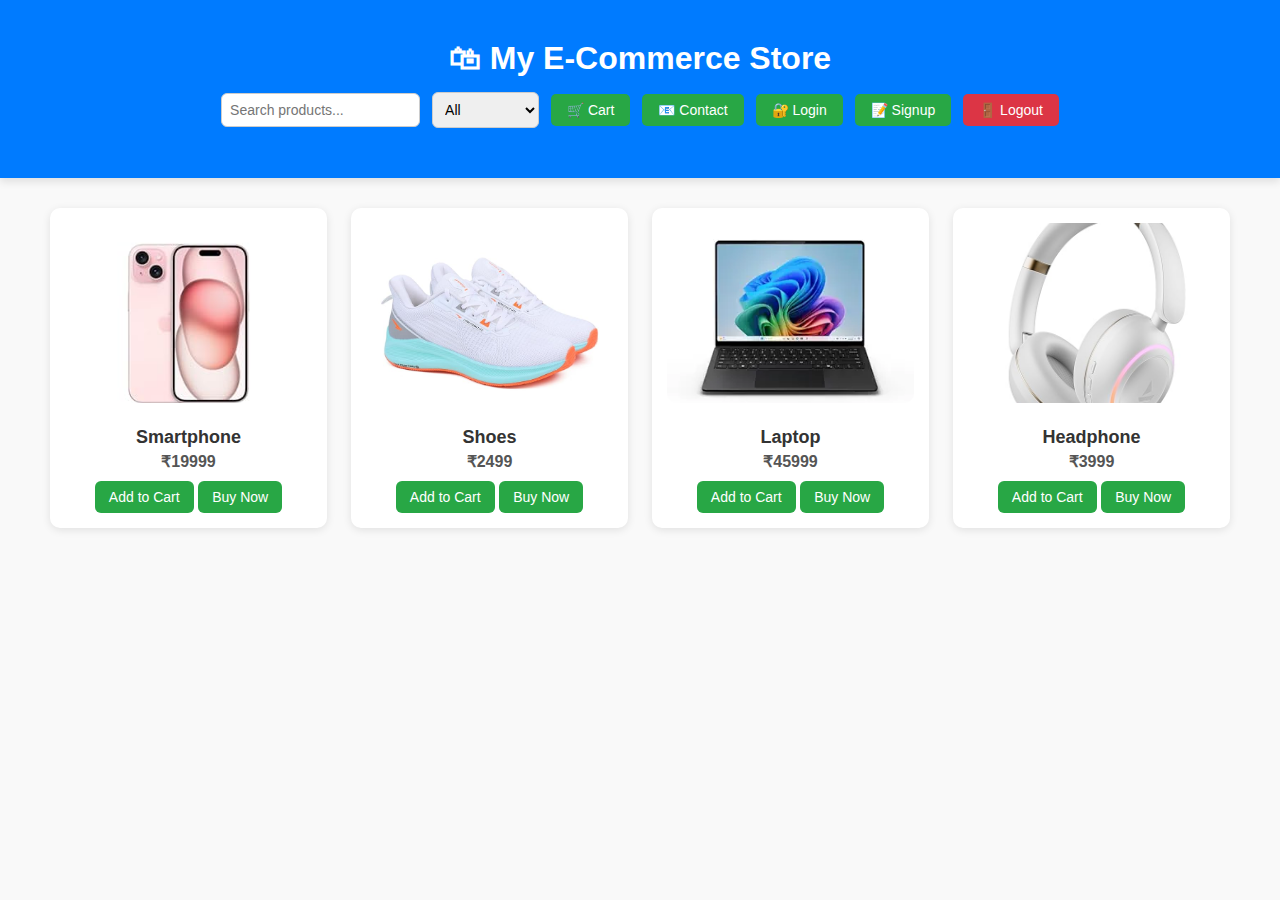
<file: index.html>
<!DOCTYPE html>
<html lang="en">
<head>
  <meta charset="UTF-8" />
  <meta name="viewport" content="width=device-width, initial-scale=1.0"/>
  <title>My E-Commerce Store</title>
  <link rel="stylesheet" href="style.css"/>
</head>
<body>

  <!-- HEADER -->
  <header class="main-header">
    <div class="container">
      <h1>🛍 My E-Commerce Store</h1>
      <p id="welcome-msg"></p>
      <nav class="nav-bar">
        <input type="text" id="search" placeholder="Search products..." />
        <select id="category-filter">
          <option value="all">All</option>
          <option value="Electronics">Electronics</option>
          <option value="Fashion">Fashion</option>
        </select>
        <a href="cart.html" class="btn">🛒 Cart</a>
        <a href="contact.html" class="btn">📧 Contact</a>
        <a href="login.html" class="btn">🔐 Login</a>
        <a href="signup.html" class="btn">📝 Signup</a>
        <button id="logout-btn" class="btn danger">🚪 Logout</button>
      </nav>
    </div>
  </header>

  <!-- MAIN CONTENT -->
  <main class="product-section container">
    <div id="product-list" class="product-grid"></div>
  </main>

  <script src="script.js"></script>
</body>
</html>
</file>
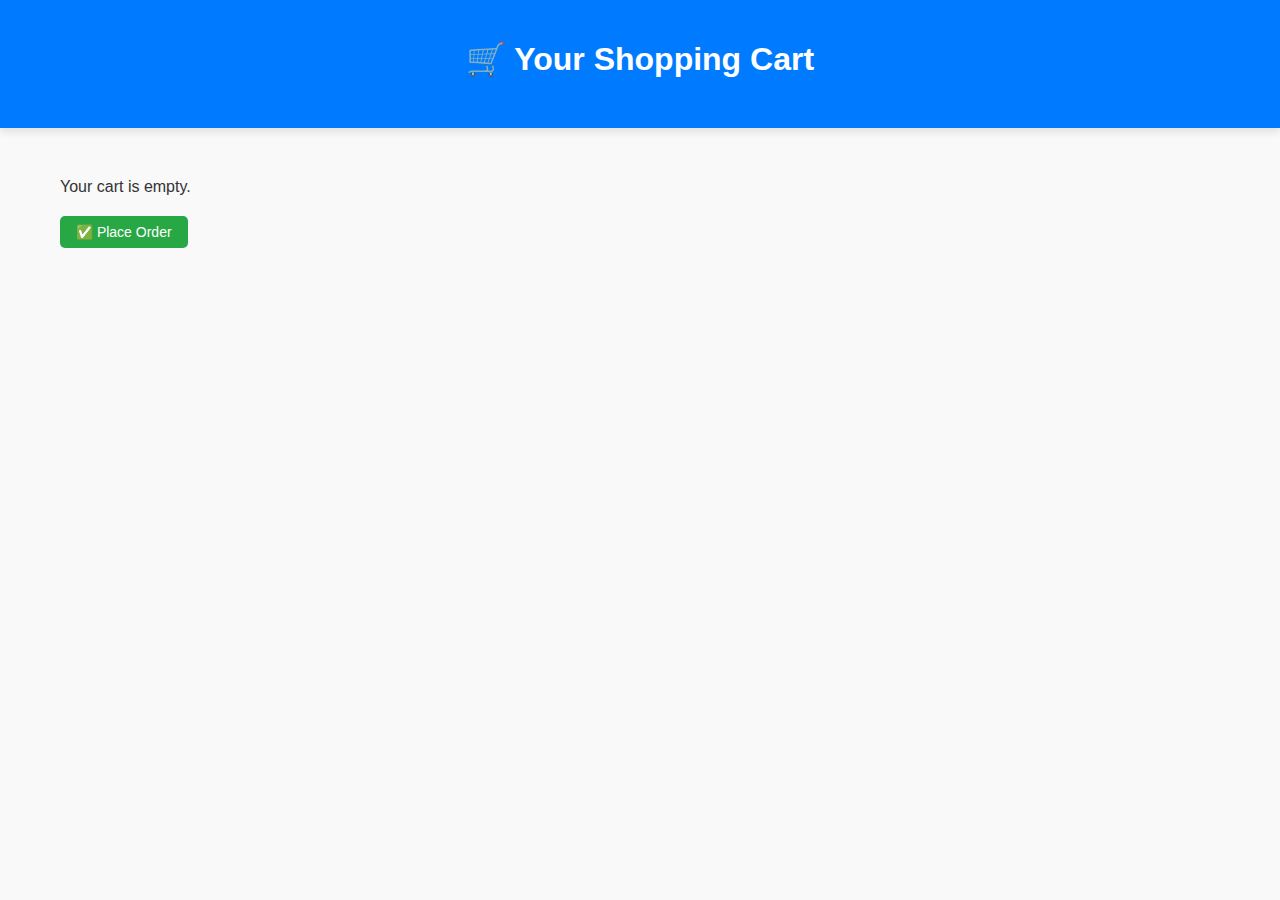
<file: cart.html>
<!DOCTYPE html>
<html lang="en">
<head>
  <meta charset="UTF-8" />
  <title>Your Cart</title>
  <link rel="stylesheet" href="style.css" />
</head>
<body>
  <header class="main-header">
    <div class="container">
      <h1>🛒 Your Shopping Cart</h1>
    </div>
  </header>

  <main class="container">
    <div id="cart-items" class="cart-container"></div>
    <button id="checkout-btn" class="btn primary" style="margin-top: 20px;">✅ Place Order</button>
  </main>

  <script src="script.js"></script>
</body>
</html>
</file>
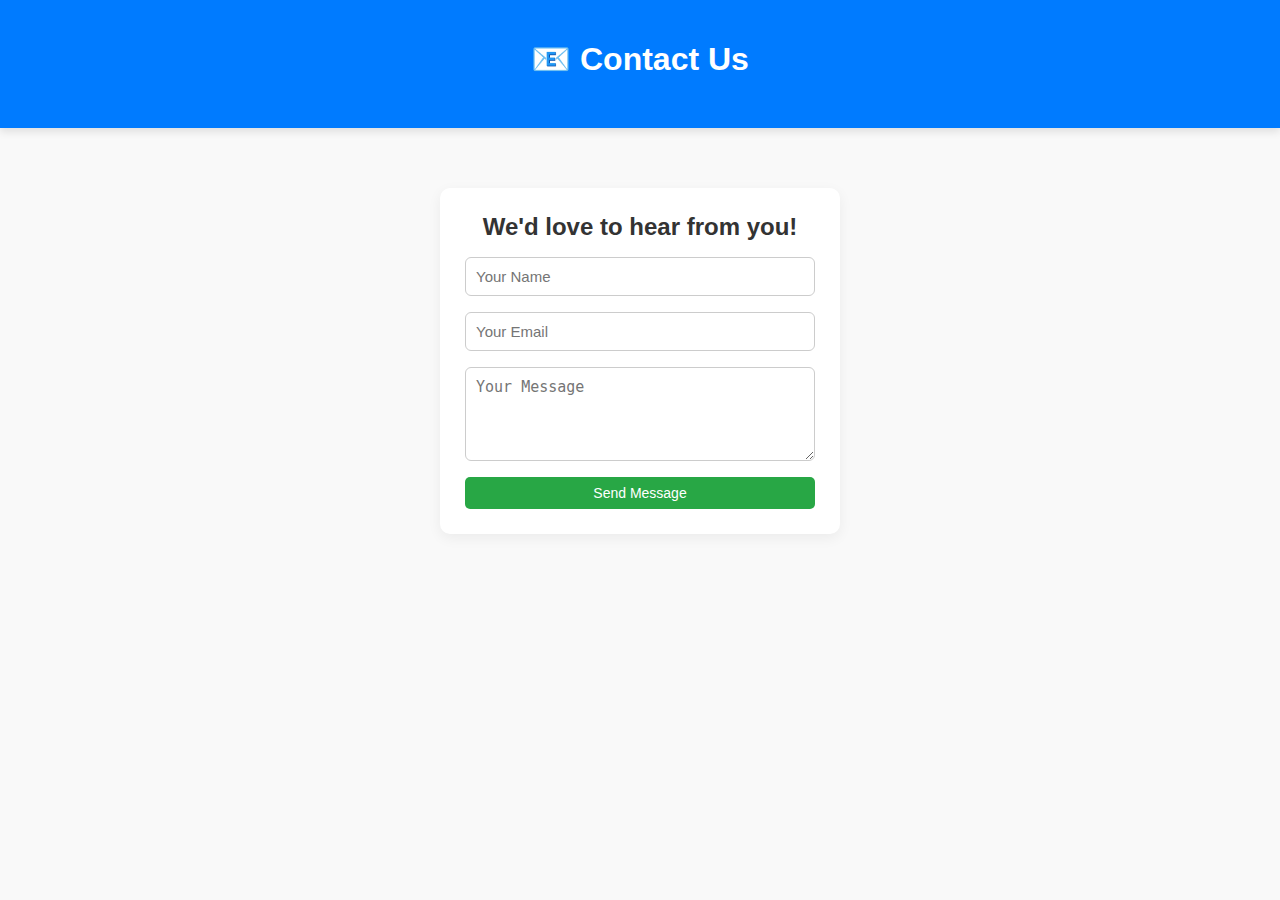
<file: contact.html>
<!DOCTYPE html>
<html lang="en">
<head>
  <meta charset="UTF-8" />
  <title>Contact Us - E-Commerce</title>
  <link rel="stylesheet" href="style.css" />
</head>
<body>
  <header class="main-header">
    <div class="container">
      <h1>📧 Contact Us</h1>
    </div>
  </header>

  <main class="container">
    <form id="contact-form" class="auth-form">
      <h2>We'd love to hear from you!</h2>
      <input type="text" id="contact-name" placeholder="Your Name" required />
      <input type="email" id="contact-email" placeholder="Your Email" required />
      <textarea id="contact-message" placeholder="Your Message" rows="4" required></textarea>
      <button type="submit" class="btn primary">Send Message</button>
    </form>
  </main>

  <script>
    document.getElementById("contact-form").addEventListener("submit", function(e) {
      e.preventDefault();
      alert("Thank you! Your message has been sent.");
      document.getElementById("contact-form").reset();
    });
  </script>
</body>
</html>
</file>
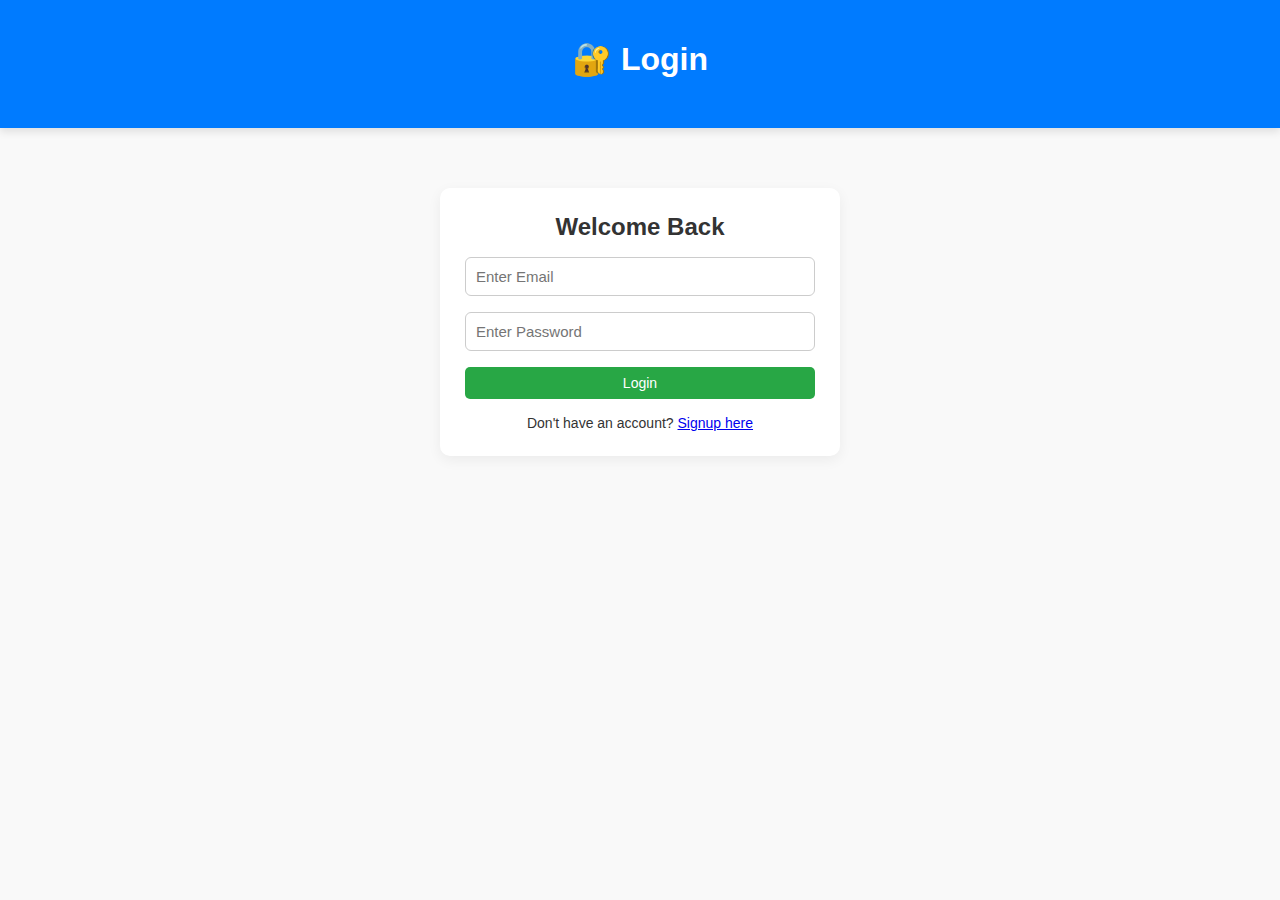
<file: login.html>
<!DOCTYPE html>
<html lang="en">
<head>
  <meta charset="UTF-8" />
  <title>Login - E-Commerce</title>
  <link rel="stylesheet" href="style.css" />
</head>
<body>
  <header class="main-header">
    <div class="container">
      <h1>🔐 Login</h1>
    </div>
  </header>

  <main class="container">
    <form id="login-form" class="auth-form">
      <h2>Welcome Back</h2>
      <input type="email" id="login-email" placeholder="Enter Email" required />
      <input type="password" id="login-password" placeholder="Enter Password" required />
      <button type="submit" class="btn primary">Login</button>
      <p>Don't have an account? <a href="signup.html">Signup here</a></p>
    </form>
  </main>

  <script>
    document.getElementById("login-form").addEventListener("submit", function(e) {
      e.preventDefault();
      const email = document.getElementById("login-email").value;
      const password = document.getElementById("login-password").value;
      const user = JSON.parse(localStorage.getItem("user"));

      if (user && user.email === email && user.password === password) {
        localStorage.setItem("isLoggedIn", "true");
        alert("Login successful!");
        window.location.href = "index.html";
      } else {
        alert("Invalid credentials!");
      }
    });
  </script>
</body>
</html>
</file>
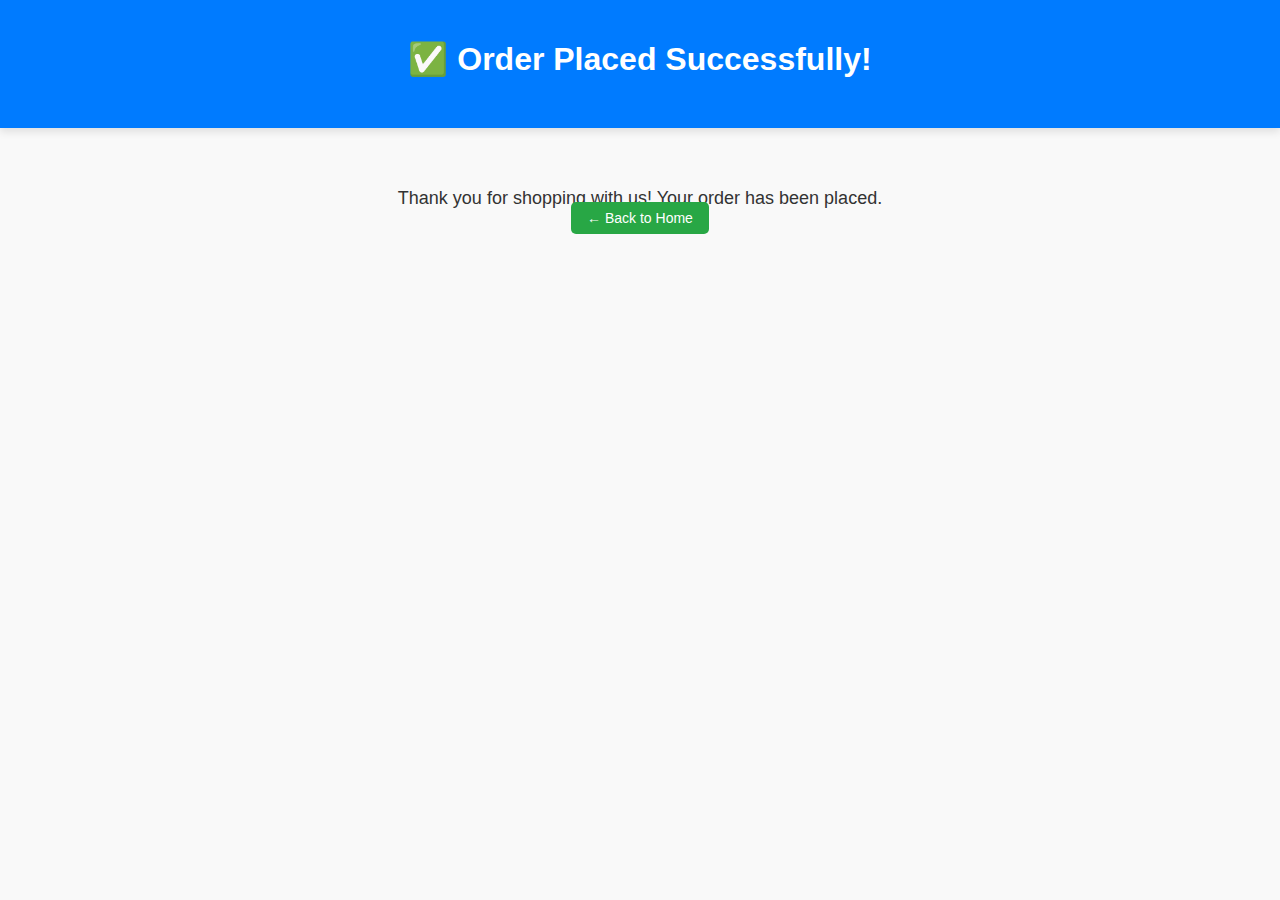
<file: order-summary.html>
<!DOCTYPE html>
<html lang="en">
<head>
  <meta charset="UTF-8" />
  <title>Order Summary</title>
  <link rel="stylesheet" href="style.css" />
</head>
<body>
  <header class="main-header">
    <div class="container">
      <h1>✅ Order Placed Successfully!</h1>
    </div>
  </header>

  <main class="container" style="text-align: center; margin-top: 40px;">
    <p style="font-size: 18px;">Thank you for shopping with us! Your order has been placed.</p>
    <a href="index.html" class="btn" style="margin-top: 20px;">← Back to Home</a>
  </main>
</body>
</html>
</file>
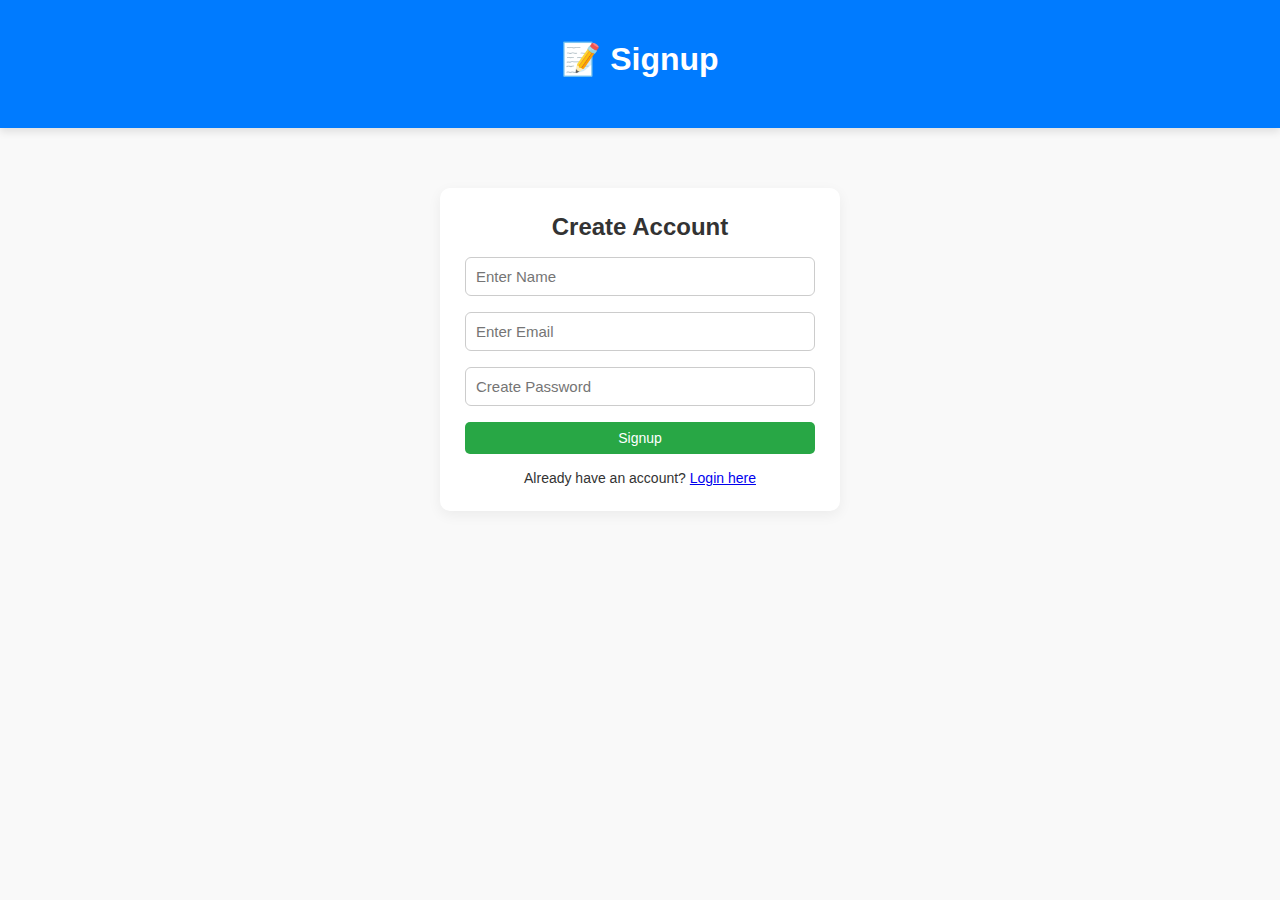
<file: signup.html>
<!DOCTYPE html>
<html lang="en">
<head>
  <meta charset="UTF-8" />
  <title>Signup - E-Commerce</title>
  <link rel="stylesheet" href="style.css" />
</head>
<body>
  <header class="main-header">
    <div class="container">
      <h1>📝 Signup</h1>
    </div>
  </header>

  <main class="container">
    <form id="signup-form" class="auth-form">
      <h2>Create Account</h2>
      <input type="text" id="signup-name" placeholder="Enter Name" required />
      <input type="email" id="signup-email" placeholder="Enter Email" required />
      <input type="password" id="signup-password" placeholder="Create Password" required />
      <button type="submit" class="btn primary">Signup</button>
      <p>Already have an account? <a href="login.html">Login here</a></p>
    </form>
  </main>

  <script>
    document.getElementById("signup-form").addEventListener("submit", function(e) {
      e.preventDefault();
      const name = document.getElementById("signup-name").value;
      const email = document.getElementById("signup-email").value;
      const password = document.getElementById("signup-password").value;

      const user = { name, email, password };
      localStorage.setItem("user", JSON.stringify(user));
      alert("Signup successful!");
      window.location.href = "login.html";
    });
  </script>
</body>
</html>
</file>
<file: style.css>
/* === Reset & Base === */
* {
  margin: 0;
  padding: 0;
  box-sizing: border-box;
}

body {
  font-family: 'Segoe UI', sans-serif;
  background: #f4f7fa;
  color: #333;
}

/* === Utility Classes === */
.container {
  max-width: 1200px;
  margin: 0 auto;
  padding: 20px;
}

.btn {
  background: #2b7cff;
  color: white;
  border: none;
  padding: 8px 14px;
  border-radius: 6px;
  cursor: pointer;
  text-decoration: none;
  transition: background 0.2s ease;
  font-size: 14px;
}

.btn:hover {
  background: #1a62d4;
}

.btn.danger {
  background: #dc3545;
}

.btn.danger:hover {
  background: #b02a37;
}

/* === Header === */
.main-header {
  background: linear-gradient(45deg, #2b7cff, #599dff);
  color: white;
  padding: 20px 0;
  box-shadow: 0 4px 8px rgba(0,0,0,0.1);
}

.main-header h1 {
  text-align: center;
  font-size: 32px;
  margin-bottom: 10px;
}

#welcome-msg {
  text-align: center;
  font-size: 16px;
  margin-bottom: 15px;
}

.nav-bar {
  display: flex;
  flex-wrap: wrap;
  gap: 12px;
  justify-content: center;
  align-items: center;
  margin-bottom: 10px;
}

.nav-bar input,
.nav-bar select {
  padding: 8px;
  font-size: 14px;
  border-radius: 6px;
  border: 1px solid #ccc;
}

/* === Products Section === */
.product-section {
  padding: 30px 10px;
}

.product-grid {
  display: grid;
  grid-template-columns: repeat(auto-fit, minmax(250px, 1fr));
  gap: 24px;
}

.product {
  background: white;
  border-radius: 12px;
  padding: 16px;
  box-shadow: 0 4px 16px rgba(0,0,0,0.06);
  text-align: center;
  transition: transform 0.2s ease;
}

.product:hover {
  transform: translateY(-5px);
}

.product img {
  width: 100%;
  height: 180px;
  object-fit: cover;
  border-radius: 10px;
}

.product h3 {
  font-size: 18px;
  margin: 10px 0 4px;
}

.product p {
  color: #555;
  font-size: 16px;
  font-weight: 600;
  margin-bottom: 10px;
}

.product button {
  background: #28a745;
  color: white;
  padding: 8px 14px;
  border: none;
  border-radius: 6px;
  font-size: 14px;
  cursor: pointer;
}

.product button:hover {
  background: #218838;
}

/* === Responsive === */
@media (max-width: 600px) {
  .nav-bar {
    flex-direction: column;
  }

  .product img {
    height: 150px;
  }
}
/* === Cart Layout === */
.cart-container {
  display: flex;
  flex-direction: column;
  gap: 20px;
  margin-top: 30px;
}

.cart-container .product {
  background: #fff;
  padding: 16px;
  border-radius: 10px;
  box-shadow: 0 2px 8px rgba(0,0,0,0.08);
  display: flex;
  justify-content: space-between;
  align-items: center;
}

.cart-container .product h3 {
  margin: 0;
}

.cart-container .product p {
  font-weight: bold;
  color: #555;
}
/* === Auth Form === */
.auth-form {
  max-width: 400px;
  margin: 40px auto;
  background: white;
  padding: 25px;
  border-radius: 10px;
  box-shadow: 0 4px 14px rgba(0, 0, 0, 0.06);
  display: flex;
  flex-direction: column;
  gap: 16px;
}

.auth-form h2 {
  text-align: center;
  color: #333;
}

.auth-form input {
  padding: 10px;
  font-size: 15px;
  border: 1px solid #ccc;
  border-radius: 6px;
}

.auth-form p {
  text-align: center;
  font-size: 14px;
}
.auth-form textarea {
  padding: 10px;
  font-size: 15px;
  border: 1px solid #ccc;
  border-radius: 6px;
  resize: vertical;
}
/* === Banner Image === */
.banner-img {
  width: 100%;
  max-height: 300px;
  object-fit: cover;
  border-radius: 10px;
  margin-top: 20px;
  box-shadow: 0 4px 14px rgba(0, 0, 0, 0.1);
}
body {
  font-family: Arial, sans-serif;
  background: #f9f9f9;
  margin: 0;
  padding: 0;
}

.main-header {
  background: #007bff;
  color: white;
  padding: 20px;
  text-align: center;
}

.products {
  display: grid;
  grid-template-columns: repeat(auto-fit, minmax(220px, 1fr));
  gap: 20px;
  padding: 30px;
}

.product {
  background: white;
  border-radius: 10px;
  padding: 15px;
  text-align: center;
  box-shadow: 0 2px 8px rgba(0, 0, 0, 0.1);
}

.product-img {
  width: 100%;
  height: 180px;
  object-fit: contain;
  border-radius: 10px;
  margin-bottom: 10px;
}

.btn {
  background: #28a745;
  color: white;
  padding: 8px 16px;
  border: none;
  border-radius: 5px;
  cursor: pointer;
}
</file>
